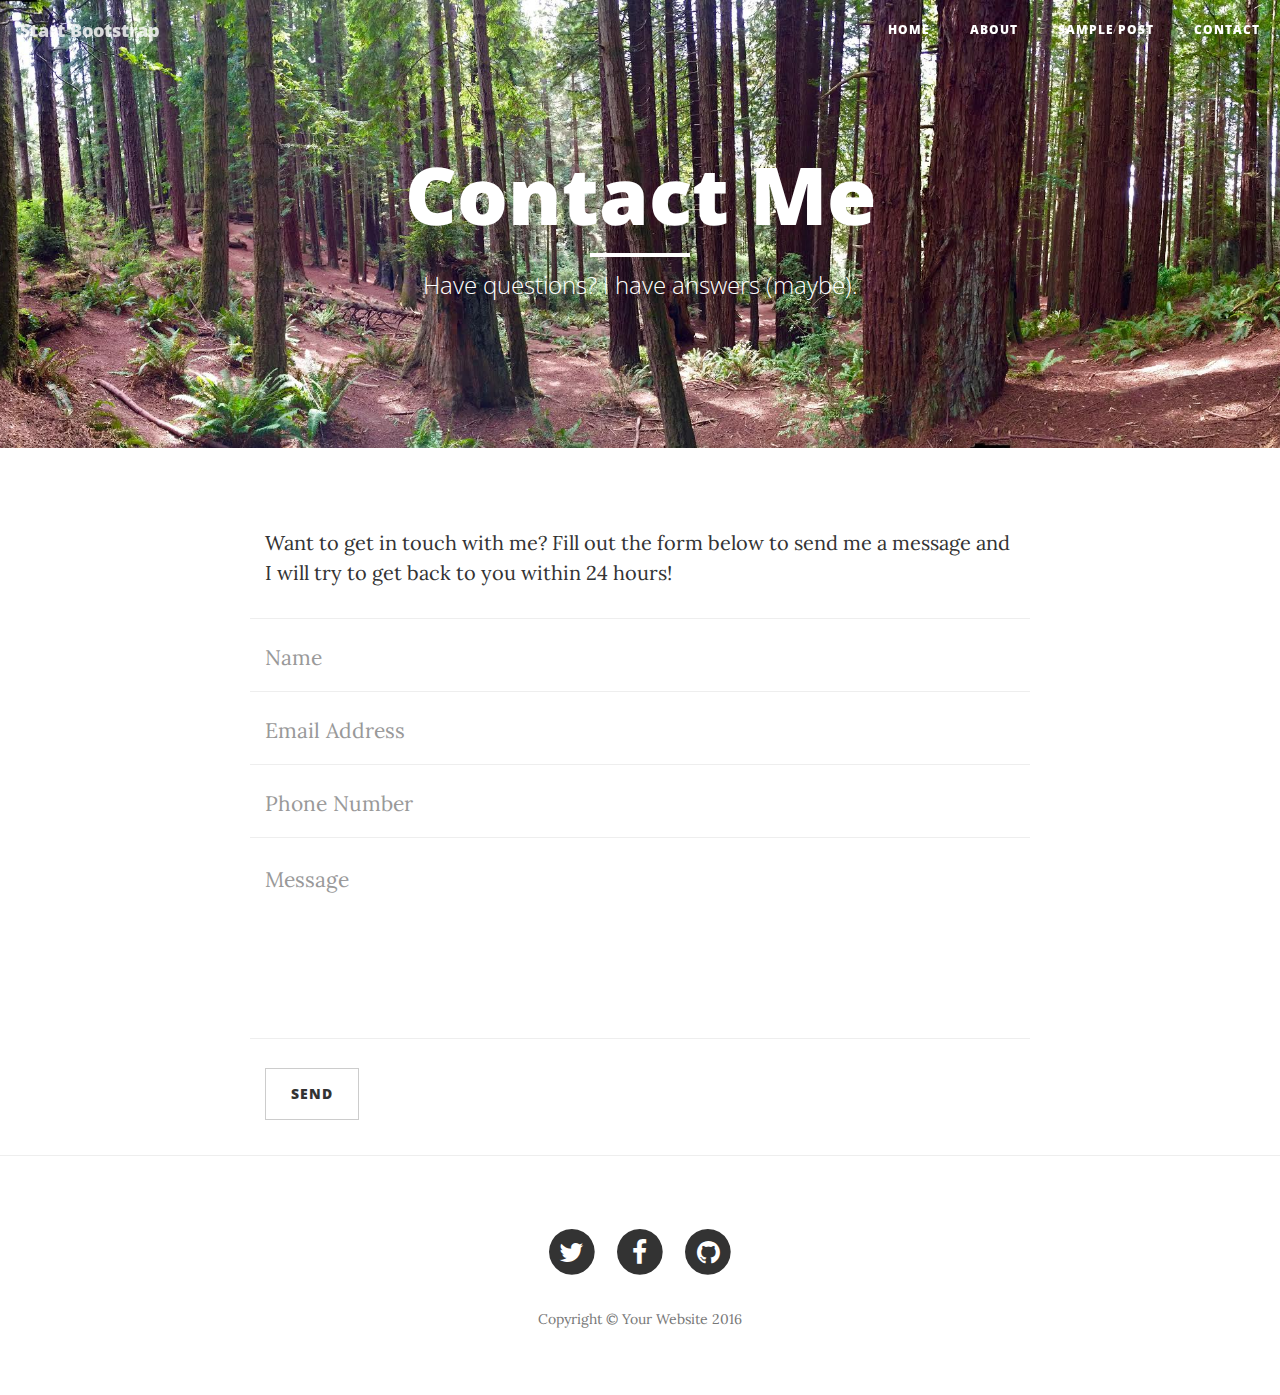
<file: templates/contact.html>
<!DOCTYPE html>
<html lang="en">

<head>

    <meta charset="utf-8">
    <meta http-equiv="X-UA-Compatible" content="IE=edge">
    <meta name="viewport" content="width=device-width, initial-scale=1">
    <meta name="description" content="">
    <meta name="author" content="">

    <title>Clean Blog - Contact</title>

    <!-- Bootstrap Core CSS -->
    <link href="vendor/bootstrap/css/bootstrap.min.css" rel="stylesheet">

    <!-- Theme CSS -->
    <link href="css/clean-blog.min.css" rel="stylesheet">

    <!-- Custom Fonts -->
    <link href="vendor/font-awesome/css/font-awesome.min.css" rel="stylesheet" type="text/css">
    <link href='https://fonts.googleapis.com/css?family=Lora:400,700,400italic,700italic' rel='stylesheet' type='text/css'>
    <link href='https://fonts.googleapis.com/css?family=Open+Sans:300italic,400italic,600italic,700italic,800italic,400,300,600,700,800' rel='stylesheet' type='text/css'>

    <!-- HTML5 Shim and Respond.js IE8 support of HTML5 elements and media queries -->
    <!-- WARNING: Respond.js doesn't work if you view the page via file:// -->
    <!--[if lt IE 9]>
        <script src="https://oss.maxcdn.com/libs/html5shiv/3.7.0/html5shiv.js"></script>
        <script src="https://oss.maxcdn.com/libs/respond.js/1.4.2/respond.min.js"></script>
    <![endif]-->

</head>

<body>

    <!-- Navigation -->
    <nav class="navbar navbar-default navbar-custom navbar-fixed-top">
        <div class="container-fluid">
            <!-- Brand and toggle get grouped for better mobile display -->
            <div class="navbar-header page-scroll">
                <button type="button" class="navbar-toggle" data-toggle="collapse" data-target="#bs-example-navbar-collapse-1">
                    <span class="sr-only">Toggle navigation</span>
                    Menu <i class="fa fa-bars"></i>
                </button>
                <a class="navbar-brand" href="index.html">Start Bootstrap</a>
            </div>

            <!-- Collect the nav links, forms, and other content for toggling -->
            <div class="collapse navbar-collapse" id="bs-example-navbar-collapse-1">
                <ul class="nav navbar-nav navbar-right">
                    <li>
                        <a href="index.html">Home</a>
                    </li>
                    <li>
                        <a href="about.html">About</a>
                    </li>
                    <li>
                        <a href="post.html">Sample Post</a>
                    </li>
                    <li>
                        <a href="contact.html">Contact</a>
                    </li>
                </ul>
            </div>
            <!-- /.navbar-collapse -->
        </div>
        <!-- /.container -->
    </nav>

    <!-- Page Header -->
    <!-- Set your background image for this header on the line below. -->
    <header class="intro-header" style="background-image: url('img/contact-bg.jpg')">
        <div class="container">
            <div class="row">
                <div class="col-lg-8 col-lg-offset-2 col-md-10 col-md-offset-1">
                    <div class="page-heading">
                        <h1>Contact Me</h1>
                        <hr class="small">
                        <span class="subheading">Have questions? I have answers (maybe).</span>
                    </div>
                </div>
            </div>
        </div>
    </header>

    <!-- Main Content -->
    <div class="container">
        <div class="row">
            <div class="col-lg-8 col-lg-offset-2 col-md-10 col-md-offset-1">
                <p>Want to get in touch with me? Fill out the form below to send me a message and I will try to get back to you within 24 hours!</p>
                <!-- Contact Form - Enter your email address on line 19 of the mail/contact_me.php file to make this form work. -->
                <!-- WARNING: Some web hosts do not allow emails to be sent through forms to common mail hosts like Gmail or Yahoo. It's recommended that you use a private domain email address! -->
                <!-- NOTE: To use the contact form, your site must be on a live web host with PHP! The form will not work locally! -->
                <form name="sentMessage" id="contactForm" novalidate>
                    <div class="row control-group">
                        <div class="form-group col-xs-12 floating-label-form-group controls">
                            <label>Name</label>
                            <input type="text" class="form-control" placeholder="Name" id="name" required data-validation-required-message="Please enter your name.">
                            <p class="help-block text-danger"></p>
                        </div>
                    </div>
                    <div class="row control-group">
                        <div class="form-group col-xs-12 floating-label-form-group controls">
                            <label>Email Address</label>
                            <input type="email" class="form-control" placeholder="Email Address" id="email" required data-validation-required-message="Please enter your email address.">
                            <p class="help-block text-danger"></p>
                        </div>
                    </div>
                    <div class="row control-group">
                        <div class="form-group col-xs-12 floating-label-form-group controls">
                            <label>Phone Number</label>
                            <input type="tel" class="form-control" placeholder="Phone Number" id="phone" required data-validation-required-message="Please enter your phone number.">
                            <p class="help-block text-danger"></p>
                        </div>
                    </div>
                    <div class="row control-group">
                        <div class="form-group col-xs-12 floating-label-form-group controls">
                            <label>Message</label>
                            <textarea rows="5" class="form-control" placeholder="Message" id="message" required data-validation-required-message="Please enter a message."></textarea>
                            <p class="help-block text-danger"></p>
                        </div>
                    </div>
                    <br>
                    <div id="success"></div>
                    <div class="row">
                        <div class="form-group col-xs-12">
                            <button type="submit" class="btn btn-default">Send</button>
                        </div>
                    </div>
                </form>
            </div>
        </div>
    </div>

    <hr>

    <!-- Footer -->
    <footer>
        <div class="container">
            <div class="row">
                <div class="col-lg-8 col-lg-offset-2 col-md-10 col-md-offset-1">
                    <ul class="list-inline text-center">
                        <li>
                            <a href="#">
                                <span class="fa-stack fa-lg">
                                    <i class="fa fa-circle fa-stack-2x"></i>
                                    <i class="fa fa-twitter fa-stack-1x fa-inverse"></i>
                                </span>
                            </a>
                        </li>
                        <li>
                            <a href="#">
                                <span class="fa-stack fa-lg">
                                    <i class="fa fa-circle fa-stack-2x"></i>
                                    <i class="fa fa-facebook fa-stack-1x fa-inverse"></i>
                                </span>
                            </a>
                        </li>
                        <li>
                            <a href="#">
                                <span class="fa-stack fa-lg">
                                    <i class="fa fa-circle fa-stack-2x"></i>
                                    <i class="fa fa-github fa-stack-1x fa-inverse"></i>
                                </span>
                            </a>
                        </li>
                    </ul>
                    <p class="copyright text-muted">Copyright &copy; Your Website 2016</p>
                </div>
            </div>
        </div>
    </footer>

    <!-- jQuery -->
    <script src="vendor/jquery/jquery.min.js"></script>

    <!-- Bootstrap Core JavaScript -->
    <script src="vendor/bootstrap/js/bootstrap.min.js"></script>

    <!-- Contact Form JavaScript -->
    <script src="js/jqBootstrapValidation.js"></script>
    <script src="js/contact_me.js"></script>

    <!-- Theme JavaScript -->
    <script src="js/clean-blog.min.js"></script>

</body>

</html>
</file>
<file: templates/css/clean-blog.min.css>
/*!
 * Start Bootstrap - Clean Blog v3.3.7+1 (http://startbootstrap.com/template-overviews/clean-blog)
 * Copyright 2013-2016 Start Bootstrap
 * Licensed under MIT (https://github.com/BlackrockDigital/startbootstrap/blob/gh-pages/LICENSE)
 */.comment{background:rgba(181,181,181,.3);padding:5px;border-radius:5px;}.comment p{padding:0;margin:0;}.login{background:white;border-radius:5px;margin-right:5px;margin-left:5px;}a,body{color:#333}.navbar-custom .nav li a,.navbar-custom .navbar-brand,h1,h2,h3,h4,h5,h6{font-weight:800}.caption,.intro-header .page-heading,.intro-header .site-heading,footer .copyright{text-align:center}body{font-family:Lora,'Times New Roman',serif;font-size:20px;-webkit-tap-highlight-color:#0085A1}.intro-header .page-heading .subheading,.intro-header .post-heading .subheading,.intro-header .site-heading .subheading,.navbar-custom,h1,h2,h3,h4,h5,h6{font-family:'Open Sans','Helvetica Neue',Helvetica,Arial,sans-serif}p{line-height:1.5;margin:30px 0}p a{text-decoration:underline}a:focus,a:hover{color:#0085A1}a img:focus,a img:hover{cursor:zoom-in}blockquote{color:#777;font-style:italic}hr.small{max-width:100px;margin:15px auto;border-width:4px;border-color:#fff}.navbar-custom{position:absolute;top:0;left:0;width:100%;z-index:3}.navbar-custom .navbar-header .navbar-toggle{color:#777;font-weight:800;text-transform:uppercase;font-size:12px}.navbar-custom .nav li a{text-transform:uppercase;font-size:12px;letter-spacing:1px}@media only screen and (min-width:768px){.navbar-custom{background:0 0;border-bottom:1px solid transparent}.navbar-custom .navbar-brand{color:#fff;padding:20px}.navbar-custom .navbar-brand:focus,.navbar-custom .navbar-brand:hover{color:rgba(255,255,255,.8)}.navbar-custom .nav li a{color:#fff;padding:20px}.navbar-custom .nav li a:focus,.navbar-custom .nav li a:hover{color:rgba(255,255,255,.8)}}@media only screen and (min-width:1170px){.navbar-custom{-webkit-transition:background-color .3s;-moz-transition:background-color .3s;transition:background-color .3s;-webkit-transform:translate3d(0,0,0);-moz-transform:translate3d(0,0,0);-ms-transform:translate3d(0,0,0);-o-transform:translate3d(0,0,0);transform:translate3d(0,0,0);-webkit-backface-visibility:hidden;backface-visibility:hidden}.navbar-custom.is-fixed{position:fixed;top:-61px;background-color:rgba(255,255,255,.9);border-bottom:1px solid #f2f2f2;-webkit-transition:-webkit-transform .3s;-moz-transition:-moz-transform .3s;transition:transform .3s}.navbar-custom.is-fixed .navbar-brand{color:#333}.navbar-custom.is-fixed .navbar-brand:focus,.navbar-custom.is-fixed .navbar-brand:hover{color:#0085A1}.navbar-custom.is-fixed .nav li a{color:#333}.navbar-custom.is-fixed .nav li a:focus,.navbar-custom.is-fixed .nav li a:hover{color:#0085A1}.navbar-custom.is-visible{-webkit-transform:translate3d(0,100%,0);-moz-transform:translate3d(0,100%,0);-ms-transform:translate3d(0,100%,0);-o-transform:translate3d(0,100%,0);transform:translate3d(0,100%,0)}}.intro-header{background:center center no-repeat;-webkit-background-size:cover;-moz-background-size:cover;background-size:cover;-o-background-size:cover;margin-bottom:50px}.intro-header .page-heading,.intro-header .post-heading,.intro-header .site-heading{padding:100px 0 50px;color:#fff}.intro-header .page-heading h1,.intro-header .site-heading h1{margin-top:0;font-size:50px}.intro-header .page-heading .subheading,.intro-header .site-heading .subheading{font-size:24px;line-height:1.1;display:block;font-weight:300;margin:10px 0 0}@media only screen and (min-width:768px){.intro-header .page-heading,.intro-header .post-heading,.intro-header .site-heading{padding:150px 0}.intro-header .page-heading h1,.intro-header .site-heading h1{font-size:80px}}.intro-header .post-heading h1{font-size:35px}.intro-header .post-heading .meta,.intro-header .post-heading .subheading{line-height:1.1;display:block}.intro-header .post-heading .subheading{font-size:24px;margin:10px 0 30px;font-weight:600}.intro-header .post-heading .meta{font-family:Lora,'Times New Roman',serif;font-style:italic;font-weight:300;font-size:20px}.intro-header .post-heading .meta a{color:#fff}@media only screen and (min-width:768px){.intro-header .post-heading h1{font-size:55px}.intro-header .post-heading .subheading{font-size:30px}}.post-preview>a{color:#333}.post-preview>a:focus,.post-preview>a:hover{text-decoration:none;color:#0085A1}.post-preview>a>.post-title{font-size:30px;margin-top:30px;margin-bottom:10px}.post-preview>a>.post-subtitle{margin:0 0 10px;font-weight:300}.post-preview>.post-meta{color:#777;font-size:18px;font-style:italic;margin-top:0}.post-preview>.post-meta>a{text-decoration:none;color:#333}.post-preview>.post-meta>a:focus,.post-preview>.post-meta>a:hover{color:#0085A1;text-decoration:underline}@media only screen and (min-width:768px){.post-preview>a>.post-title{font-size:36px}}.section-heading{font-size:36px;margin-top:60px;font-weight:700}.btn,.pager li>a,.pager li>span{font-family:'Open Sans','Helvetica Neue',Helvetica,Arial,sans-serif;text-transform:uppercase;font-weight:800;letter-spacing:1px}.caption{font-size:14px;padding:10px;font-style:italic;margin:0;display:block;border-bottom-right-radius:5px;border-bottom-left-radius:5px}footer{padding:50px 0 65px}footer .list-inline{margin:0;padding:0}footer .copyright{font-size:14px;margin-bottom:0}.floating-label-form-group{font-size:14px;position:relative;margin-bottom:0;padding-bottom:.5em;border-bottom:1px solid #eee}.floating-label-form-group input,.floating-label-form-group textarea{z-index:1;position:relative;padding-right:0;padding-left:0;border:none;border-radius:0;font-size:1.5em;background:0 0;box-shadow:none!important;resize:none}.floating-label-form-group label{display:block;z-index:0;position:relative;top:2em;margin:0;font-size:.85em;line-height:1.764705882em;vertical-align:middle;vertical-align:baseline;opacity:0;-webkit-transition:top .3s ease,opacity .3s ease;-moz-transition:top .3s ease,opacity .3s ease;-ms-transition:top .3s ease,opacity .3s ease;transition:top .3s ease,opacity .3s ease}.floating-label-form-group::not(:first-child){padding-left:14px;border-left:1px solid #eee}.floating-label-form-group-with-value label{top:0;opacity:1}.floating-label-form-group-with-focus label{color:#0085A1}form .row:first-child .floating-label-form-group{border-top:1px solid #eee}.btn{font-size:14px;border-radius:0;padding:15px 25px}.btn-lg{font-size:16px;padding:25px 35px}.btn-default:focus,.btn-default:hover{background-color:#0085A1;border:1px solid #0085A1;color:#fff}.pager{margin:20px 0 0}.pager li>a,.pager li>span{font-size:14px;padding:15px 25px;background-color:#fff;border-radius:0}.pager li>a:focus,.pager li>a:hover{color:#fff;background-color:#0085A1;border:1px solid #0085A1}.pager .disabled>a,.pager .disabled>a:focus,.pager .disabled>a:hover,.pager .disabled>span{color:#777;background-color:#333;cursor:not-allowed}::-moz-selection{color:#fff;text-shadow:none;background:#0085A1}::selection{color:#fff;text-shadow:none;background:#0085A1}img::selection{color:#fff;background:0 0}img::-moz-selection{color:#fff;background:0 0}
</file>
